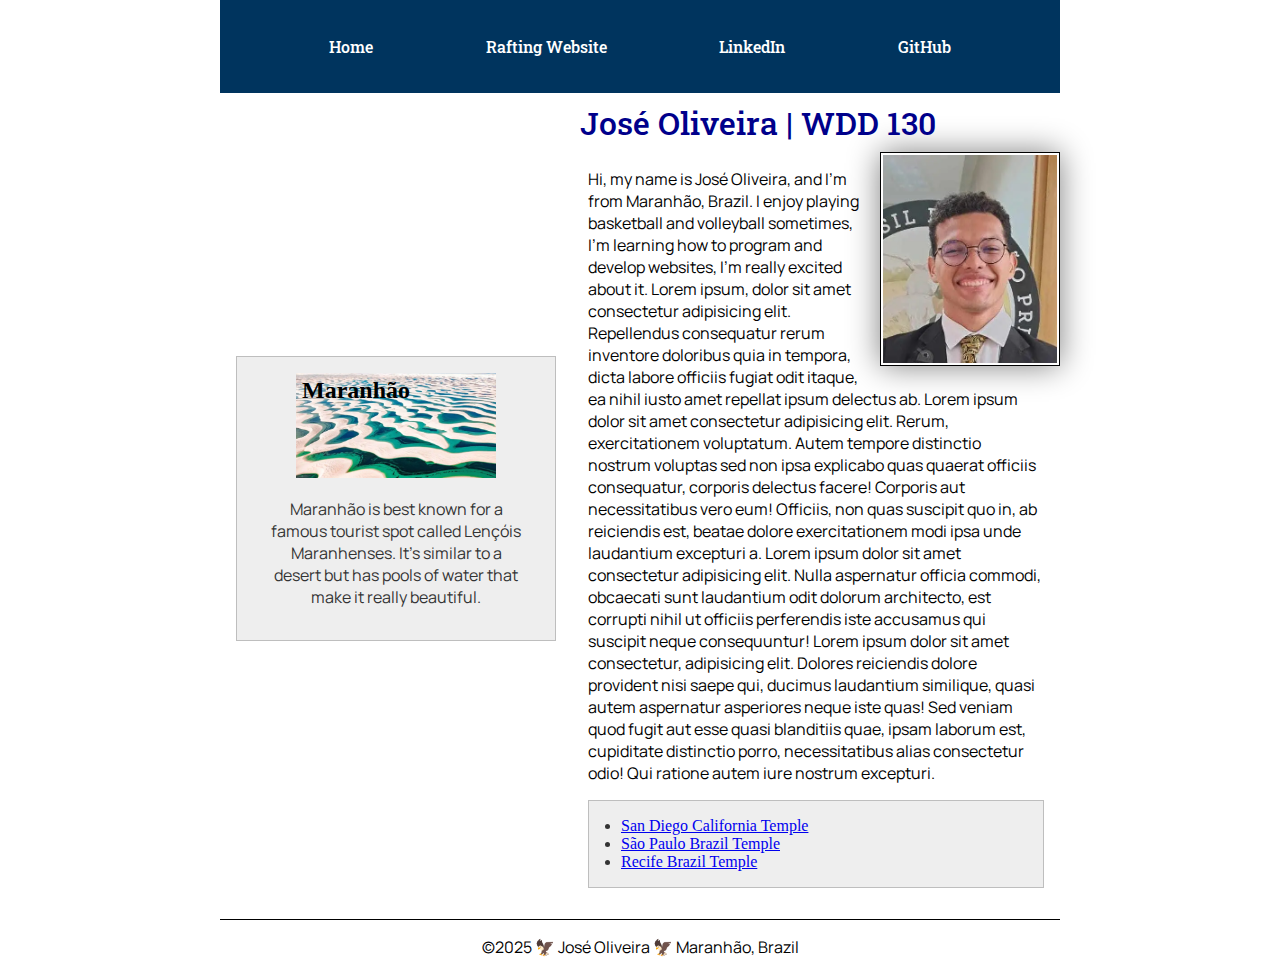
<file: index.html>
<!DOCTYPE html>
<html lang="en-us">
<head>
    <meta charset="UTF-8">
    <meta name="viewport" content="width=device-width, initial-scale=1.0">
    <title>José Oliveira | WDD 130</title>
    <meta name="description" content="José Oliveira's BYU-Idaho WDD 130 course home page">
    <meta name="author" content="José Oliveira">
    <link rel="stylesheet" href="styles/styles.css">

    <link rel="preconnect" href="https://fonts.googleapis.com">
    <link rel="preconnect" href="https://fonts.gstatic.com" crossorigin>
    <link href="https://fonts.googleapis.com/css2?family=Manrope&display=swap" rel="stylesheet">

    <link rel="preconnect" href="https://fonts.googleapis.com">
    <link rel="preconnect" href="https://fonts.gstatic.com" crossorigin>
    <link href="https://fonts.googleapis.com/css2?family=Roboto+Slab:wght@500&display=swap" rel="stylesheet">
</head>
<body>
    <header>
        <nav>
            <a href="#">Home</a>
            <a href="wwr/">Rafting Website</a>
            <a href="josé-oliveira-46092a339">LinkedIn</a>
            <a href="https://github.com/joser021">GitHub</a>
        </nav>
    </header>
    <div class="grid">
        <main>
            <h1>José Oliveira | WDD 130</h1>
            <img src="images/profile.webp" width="200" alt="That's me, José Oliveira">
            <p>
                Hi, my name is José Oliveira, and I'm from Maranhão, Brazil. I enjoy playing basketball and volleyball sometimes, I'm learning how to program and develop websites, I'm really excited about it.
                Lorem ipsum, dolor sit amet consectetur adipisicing elit. Repellendus consequatur rerum inventore doloribus quia in tempora, dicta labore officiis fugiat odit itaque, ea nihil iusto amet repellat ipsum delectus ab.
                Lorem ipsum dolor sit amet consectetur adipisicing elit. Rerum, exercitationem voluptatum. Autem tempore distinctio nostrum voluptas sed non ipsa explicabo quas quaerat officiis consequatur, corporis delectus facere! Corporis aut necessitatibus vero eum! Officiis, non quas suscipit quo in, ab reiciendis est, beatae dolore exercitationem modi ipsa unde laudantium excepturi a.
                Lorem ipsum dolor sit amet consectetur adipisicing elit. Nulla aspernatur officia commodi, obcaecati sunt laudantium odit dolorum architecto, est corrupti nihil ut officiis perferendis iste accusamus qui suscipit neque consequuntur! Lorem ipsum dolor sit amet consectetur, adipisicing elit. Dolores reiciendis dolore provident nisi saepe qui, ducimus laudantium similique, quasi autem aspernatur asperiores neque iste quas! Sed veniam quod fugit aut esse quasi blanditiis quae, ipsam laborum est, cupiditate distinctio porro, necessitatibus alias consectetur odio! Qui ratione autem iure nostrum excepturi.
            </p>
            <ul class="box indent">
                <li><a href="https://www.churchofjesuschrist.org/temples/details/san-diego-california-temple?lang=eng" target="_blank">San Diego California Temple</a></li>
                <li><a href="https://www.churchofjesuschrist.org/temples/details/sao-paulo-brazil-temple?lang=eng" target="_blank">São Paulo Brazil Temple</a></li>
                <li><a href="https://www.churchofjesuschrist.org/temples/details/recife-brazil-temple?lang=eng" target="_blank">Recife Brazil Temple</a></li>
            </ul>
        </main>
        <aside class="box">
            <h2>Maranhão</h2>
            <img src="images/lencois-maranhenses.webp" alt="tourist spot called Lençóis Maranhenses">
            <p>
                Maranhão is best known for a famous tourist spot called Lençóis Maranhenses. It's similar to a desert but has pools of water that make it really beautiful.
            </p>
        </aside>
    </div>
    <footer>
        <p>©2025 🦅 José Oliveira 🦅 Maranhão, Brazil</p>
    </footer>
</body><!-- 18 march 2025-->
</html>
</file>
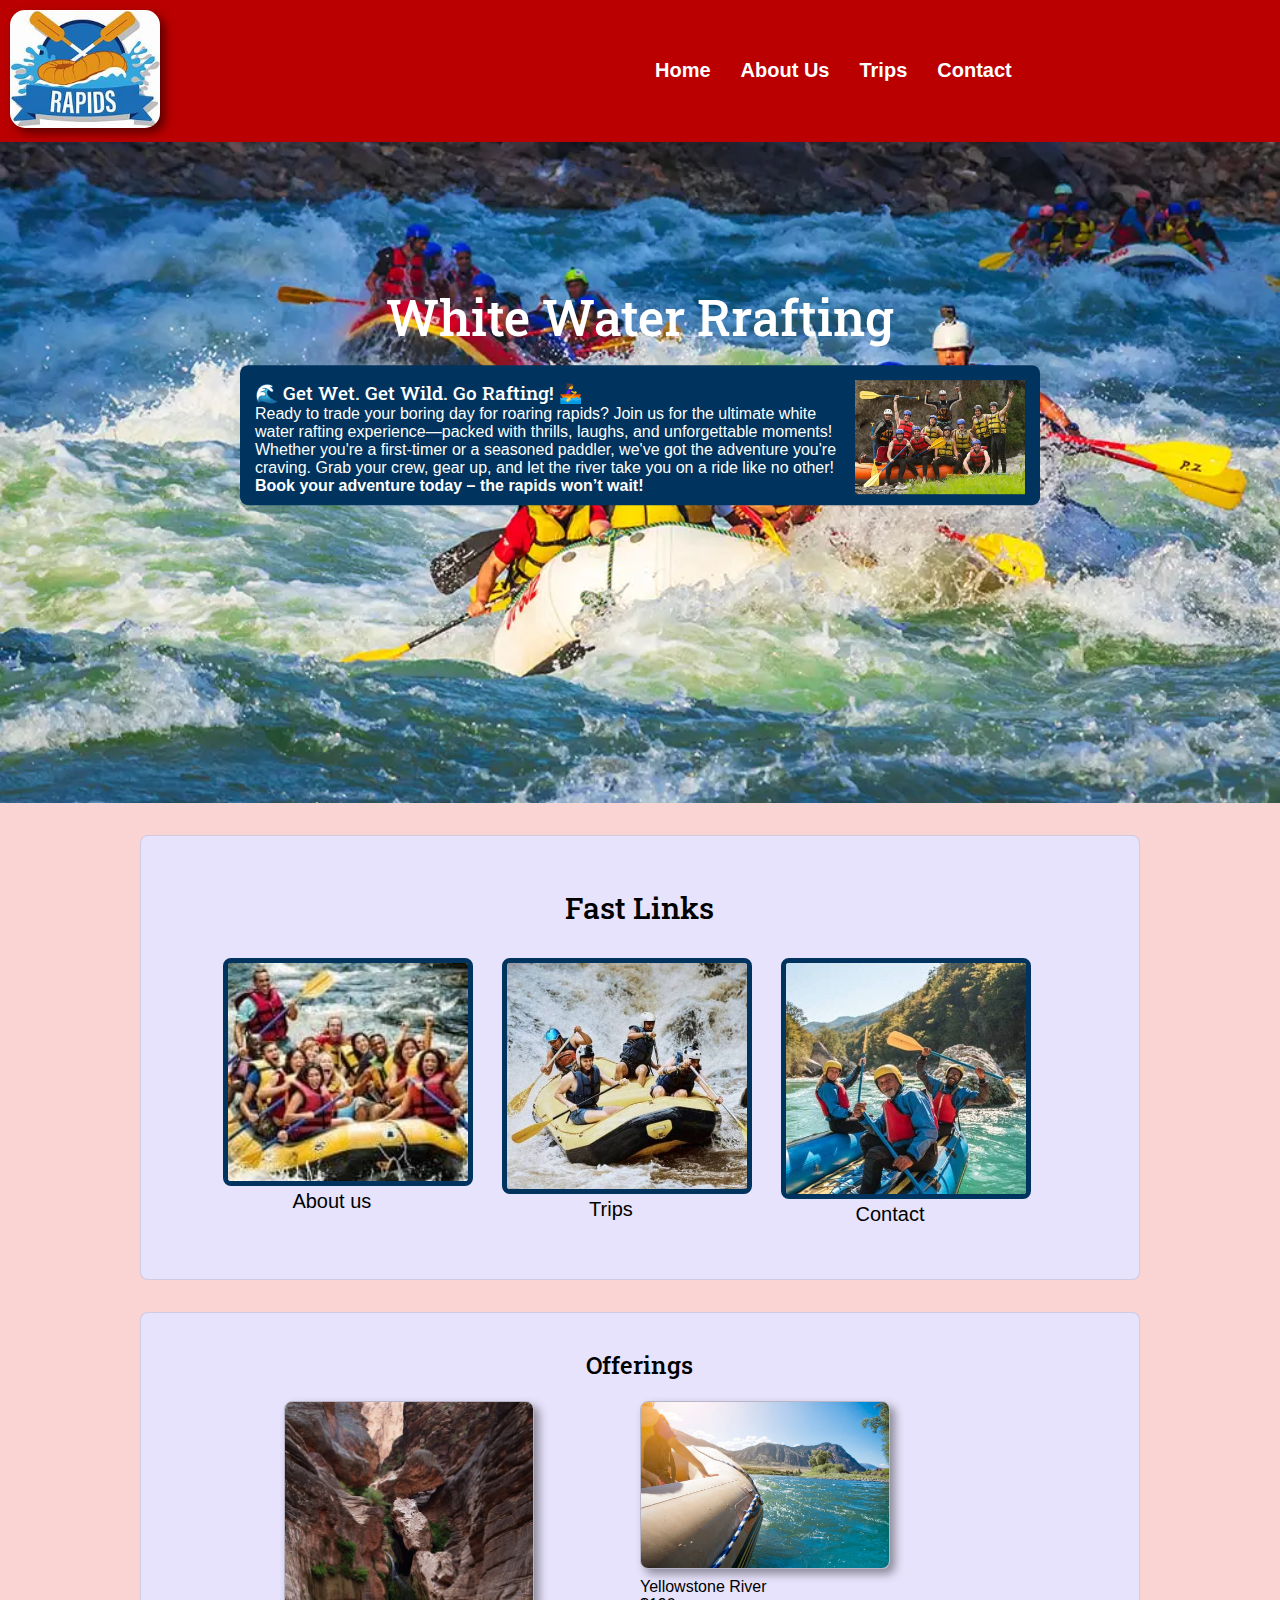
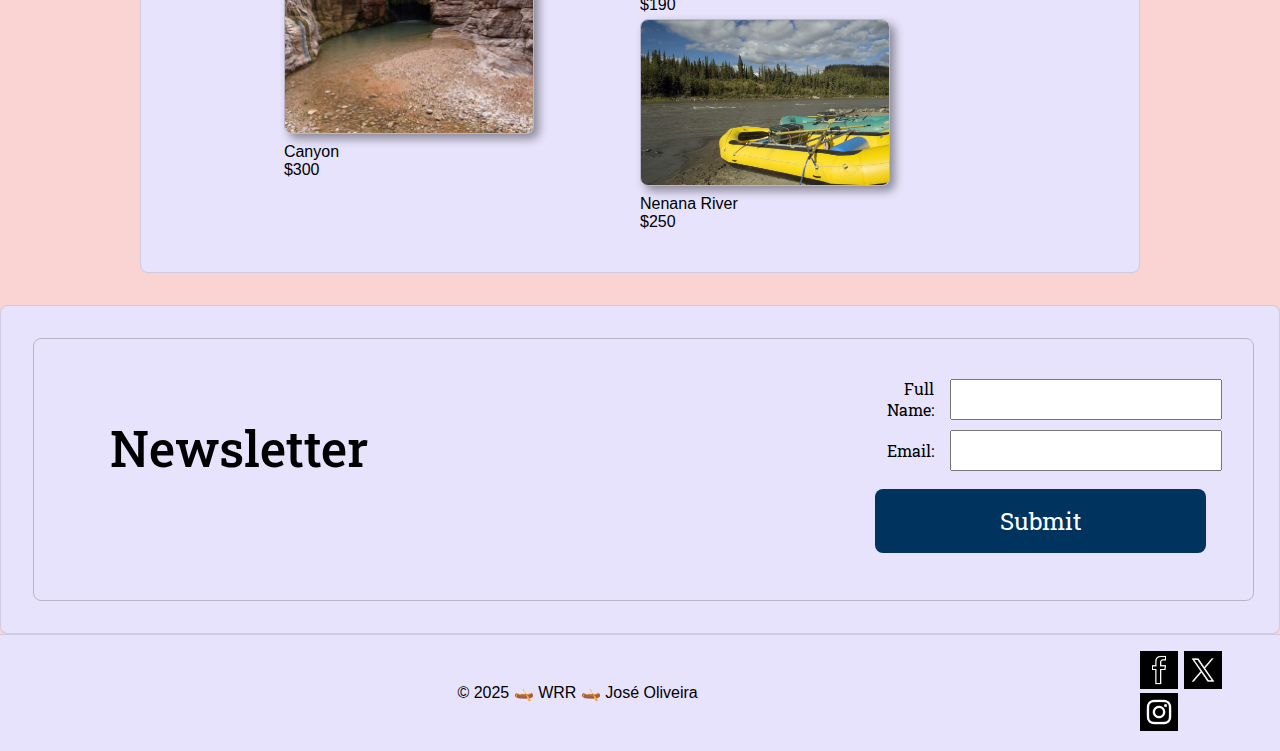
<file: wwr/index.html>
<!DOCTYPE html>
<html lang="en-us">
<head>
    <meta charset="UTF-8">
    <meta name="viewport" content="width=device-width, initial-scale=1.0">
    <title>WWR - Home</title>
    
    <link rel="preconnect" href="https://fonts.googleapis.com">
    <link rel="preconnect" href="https://fonts.gstatic.com" crossorigin>
    <link href="https://fonts.googleapis.com/css2?family=Roboto+Slab:wght@500&display=swap" rel="stylesheet">

    <meta name="description" content="home for the white water rafting">
    <meta name="author" content="José Oliveira">
    <link rel="stylesheet" href="styles/rafting.css">
</head>
<body>
<header>
    <a href="index.html"><img src="images/logo.jpeg" alt="logo"></a>
    <nav class="navbar">
        <a href="index.html">Home</a>
        <a href="about.html">About Us</a>
        <a href="trips.html">Trips</a>
        <a href="contact.html">Contact</a>
    </nav>
</header>
<main>
    <div class="hero">
        <img src="images/hero.webp" alt="hero image">
        <div class="hero-child">
            <h1>White Water Rrafting</h1>
            <article class="container">
                <img src="images/happy-employees.jpg" alt="happy employees">
                <h3>🌊 Get Wet. Get Wild. Go Rafting! 🚣‍♀️</h3>
                <p>
                    Ready to trade your boring day for roaring rapids? Join us for the ultimate white water rafting experience—packed with thrills, laughs, and unforgettable moments! Whether you're a first-timer or a seasoned paddler, we've got the adventure you're craving.
                    Grab your crew, gear up, and let the river take you on a ride like no other!<br>
                    <strong>Book your adventure today – the rapids won’t wait!</strong>
                </p>
            </article>
        </div>
    </div>
    <div class="links">
        <section class="fast-links">
            <h2>Fast Links</h2>
            <figure>
                <a href="about.html"><img src="images/about.jpeg" alt="a group of people on a boat"></a>
                <figcaption>About us</figcaption>
            </figure>
            <figure>
                <a href="trips.html"><img src="images/trip.jpeg" alt="4 people on a boat"></a>
                <figcaption>Trips</figcaption>
            </figure>
            <figure>
                <a href="contact.html"><img src="images/contact.jpeg" alt="three people on a boat"></a>
                <figcaption>Contact</figcaption>
            </figure>
        </section>
    </div>
    <div class="offerings">
        <section class="offerings-container">
            <h2>Offerings</h2>
            <figure class="canyon">
                <img src="images/canyon.jpg" alt="canyon">
                <figcaption>Canyon<br>$300</figcaption>
            </figure>
            <figure class="yellowstone">
                <img src="images/yellowstone-river.jpg" alt="Yellowstone River">
                <figcaption>Yellowstone River<br>$190</figcaption>
            </figure>
            <figure class="nenana">
                <img src="images/nenana-river.jpg" alt="Nenana River">
                <figcaption>Nenana River<br>$250</figcaption>
            </figure>
        </section>
    </div>
    <form class="newsletter">
        <fieldset class="newsletter-submit">
            <h3 class="newsletter-header">Newsletter</h3>
            <div class="name-email">
                <div class="form-item column1">
                    <label for="fullname">Full Name:</label>
                    <input type="text" id="fullname" name="fullname">
                </div>
                <div class="form-item column2">
                    <label for="useremail">Email:</label>
                    <input type="email" id="useremail" name="useremail">
                </div>
                    <button type="submit" id="newsletter-submit">Submit</button>
            </div>
        </fieldset>
    </form>
</main>
<footer class="navfooter">
    <p>© 2025 🛶 WRR 🛶 José Oliveira</p>
    <nav class="socialmidias">
        <a href="https://facebook.com"><img src="images/facebook-logo.jpg" alt="facebook logo"></a>
        <a href="https://x.com"><img src="images/x-logo.jpg" alt="x logo"></a>
        <a href="https://instagram.com"><img src="images/instagram-logo.jpg" alt="instagram logo"></a>
    </nav>
</footer>
</body>
</html>
</file>
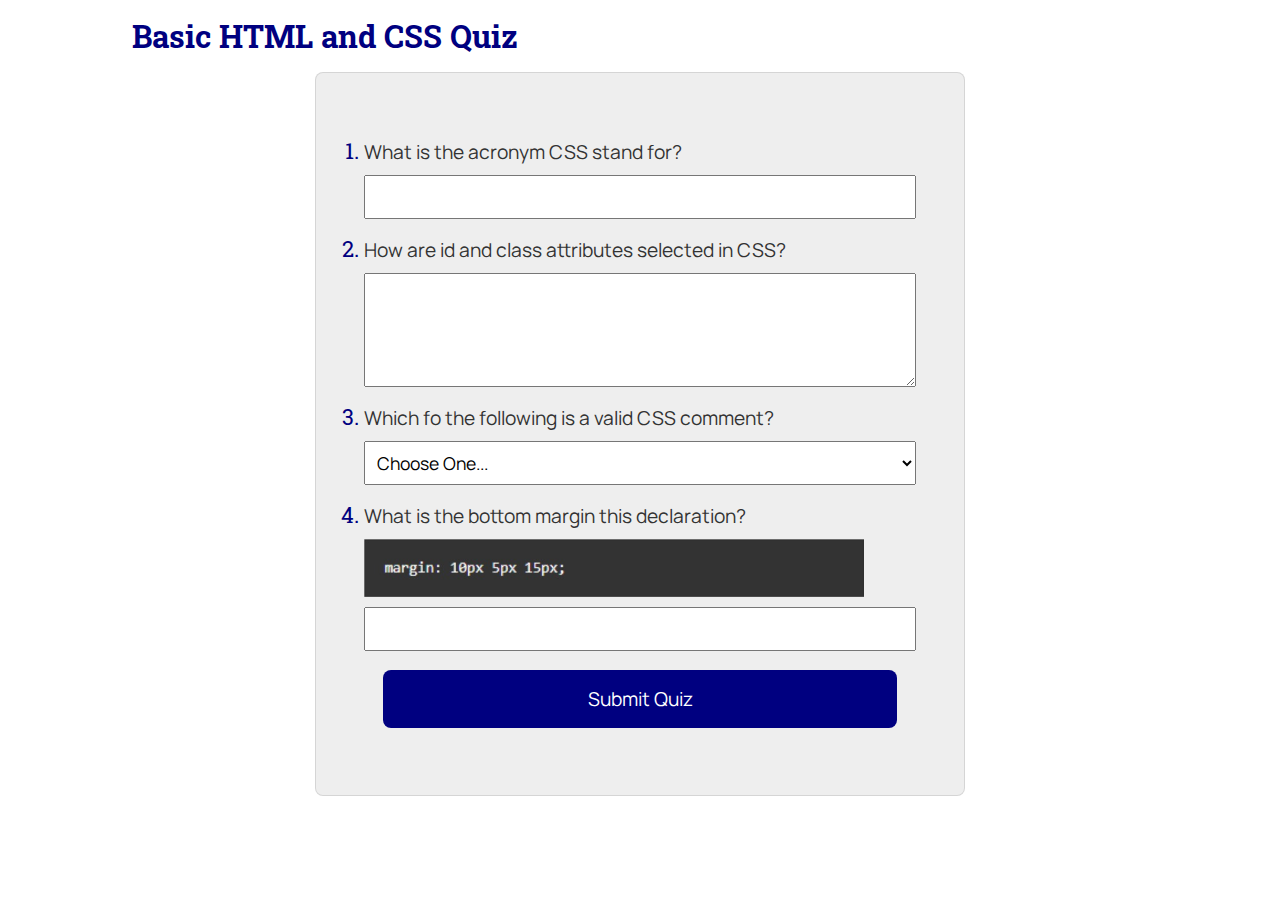
<file: quiz.html>
<!DOCTYPE html>
<html lang="en-us">
<head>
    <meta charset="UTF-8">
    <meta name="viewport" content="width=device-width, initial-scale=1.0">
    <title>HTML and CSS Quiz</title>
    <meta name="description" content="html and css quiz">
    <meta name="author" content="José Oliveira">

    <link rel="preconnect" href="https://fonts.googleapis.com">
    <link rel="preconnect" href="https://fonts.gstatic.com" crossorigin>
    <link href="https://fonts.googleapis.com/css2?family=Manrope:wght@400;700&family=Roboto+Slab:wght@400;700&display=swap" rel="stylesheet">

    <link rel="stylesheet" href="styles/quiz.css">
</head>
<body>
    <header>
        <h1>Basic HTML and CSS Quiz</h1>
    </header>
    <main>
        <form>
            <ol>
                <div class="question-item">
                    <li><label for="q1">What is the acronym CSS stand for?</label></li>
                    <input type="text" id="q1" name="q1">
                </div>
                <div class="question-item">
                    <li><label for="q2">How are id and class attributes selected in CSS?</label></li>
                    <textarea name="q2" id="q2" rows="4"></textarea>
                </div>
                <div class="question-item">
                    <li><label for="q3">Which fo the following is a valid CSS comment?</label></li>
                    <select name="q3" id="q3">
                        <option value="" selected disabled>Choose One...</option>
                        <option value="html-comments">&lt;!--  --&gt;</option>
                        <option value="css-comments">/*  */</option>
                        <option value="hash">#</option>
                    </select>
                </div>
                <div class="question-item">
                    <li><label for="q4">What is the bottom margin this declaration?</label></li>
                    <img src="images/example.jpeg" alt="margin: 10px 5px 15px">
                    <input type="number" id="q4" name="q4">
                </div>
            </ol>
            <button type="submit">Submit Quiz</button>
        </form>
    </main>
</body>
</html>
</file>
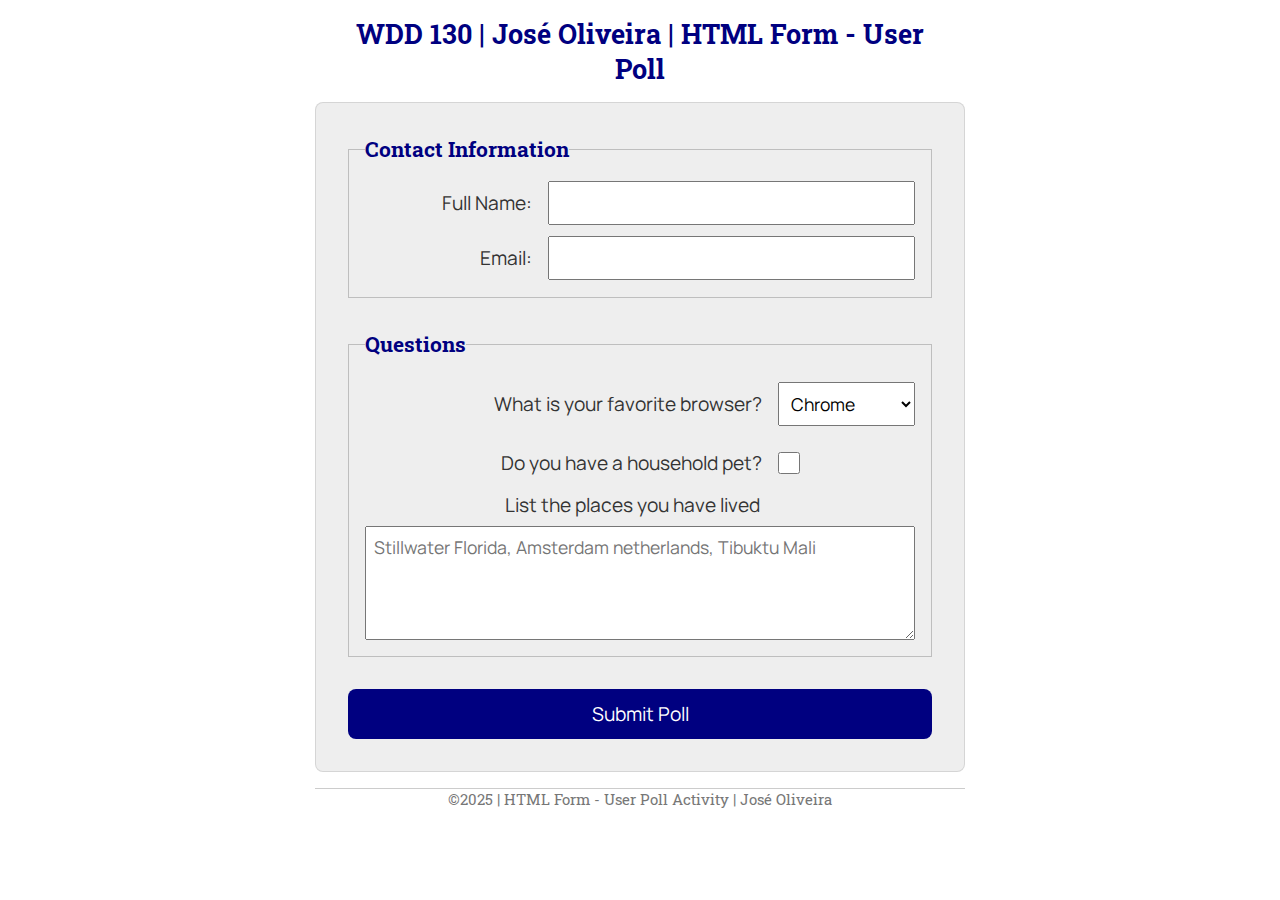
<file: week05/poll-form.html>
<!DOCTYPE html>
<html lang="en">
<head>
    <meta charset="UTF-8">
    <meta name="viewport" content="width=device-width, initial-scale=1.0">
    <title>WDD 130 | HTML Form - User Poll</title>
    <meta name="description" content="Poll Form">
    <meta name="author" content="José Oliveira">

    <link rel="preconnect" href="https://fonts.googleapis.com">
    <link rel="preconnect" href="https://fonts.gstatic.com" crossorigin>
    <link href="https://fonts.googleapis.com/css2?family=Manrope:wght@400;700&family=Roboto+Slab:wght@400;700&display=swap" rel="stylesheet">

    <link rel="stylesheet" href="styles/poll-form.css">
</head>
<body>
    <header>
        <h1>WDD 130 | José Oliveira | HTML Form - User Poll</h1>
    </header>
    <main>
        <form>
            <fieldset>
                <legend>Contact Information</legend>
                <div class="form-item column2">
                    <label for="fullname">Full Name:</label>
                    <input type="text" id="fullname" name="fullname">
                </div>
                <div class="form-item column2">
                <label for="useremail">Email:</label>
                <input type="email" id="useremail" name="useremail">
                </div>
            </fieldset>
            <fieldset>
                <legend>Questions</legend>
                <div class="form-item column1">
                    <label for="browser">What is your favorite browser?</label>
                    <select name="browser" id="browser">
                        <option value="chrome">Chrome</option>
                        <option value="firefox">Firefox</option>
                        <option value="safari">Safari</option>
                        <option value="operagx">OperaGX</option>
                        <option value="other">Other</option>
                    </select>
                </div>
                <div class="form-item column1">
                  <label for="pet">Do you have a household pet?</label>
                   <input type="checkbox" id="pet" name="pet">
                </div>
                <label class="feedback" for="feedback">List the places you have lived</label>
                <textarea name="feedback" id="feedback" rows="4" placeholder="Stillwater Florida, Amsterdam netherlands, Tibuktu Mali"></textarea>
            </fieldset>
            <button type="submit">Submit Poll</button>
        </form>
    </main>
    <footer>
        <p>©2025 | HTML Form - User Poll Activity | José Oliveira</p>
    </footer>
</body>
</html>
</file>
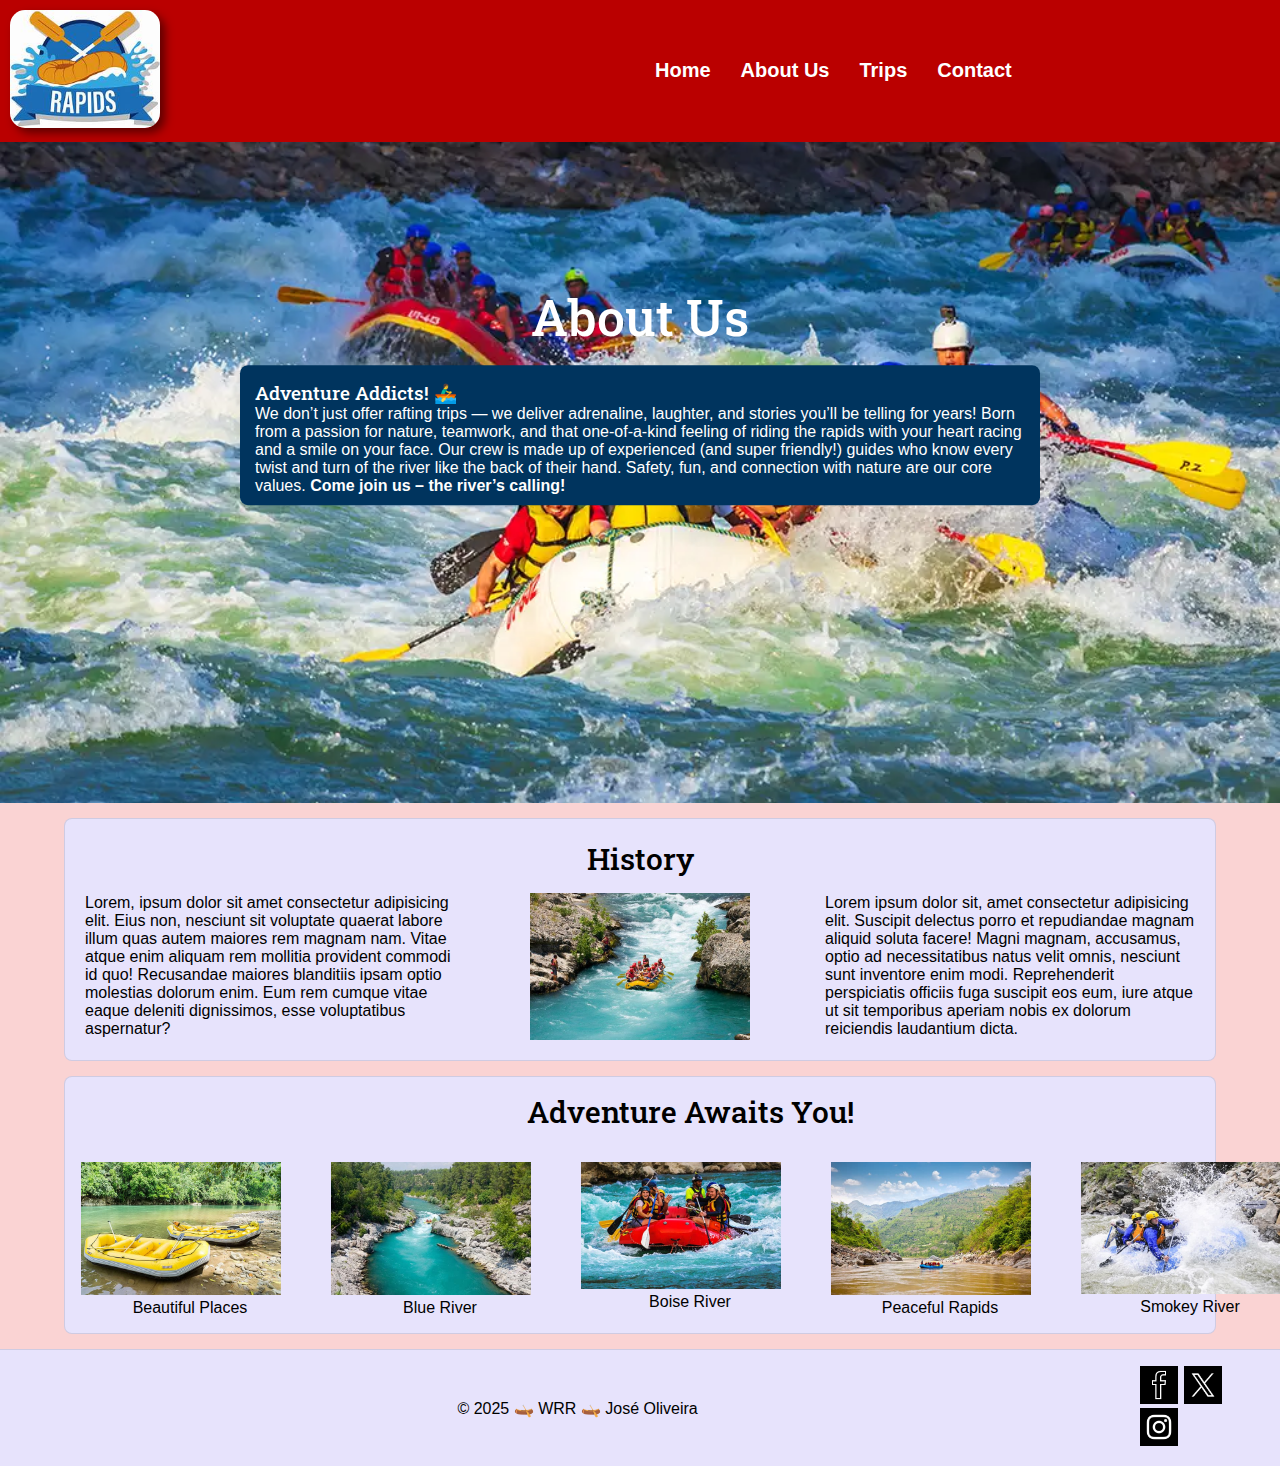
<file: wwr/about.html>
<!DOCTYPE html>
<html lang="en-us">
<head>
    <meta charset="UTF-8">
    <meta name="viewport" content="width=device-width, initial-scale=1.0">
    <title>WWR - About Us</title>
    
    <link rel="preconnect" href="https://fonts.googleapis.com">
    <link rel="preconnect" href="https://fonts.gstatic.com" crossorigin>
    <link href="https://fonts.googleapis.com/css2?family=Roboto+Slab:wght@500&display=swap" rel="stylesheet">

    <meta name="description" content="about us page for the white water rafting">
    <meta name="author" content="José Oliveira">
    <link rel="stylesheet" href="styles/rafting.css">
</head>
<body>
<header>
    <a href="index.html"><img src="images/logo.jpeg" alt="logo"></a>
    <nav class="navbar">
        <a href="index.html">Home</a>
        <a href="about.html">About Us</a>
        <a href="trips.html">Trips</a>
        <a href="contact.html">Contact</a>
    </nav>
</header>
<main>
    <div class="hero">
        <img src="images/hero.webp" alt="hero image">
        <div class="hero-child">
            <h1>About Us</h1>
            <article class="container">
                <h3>Adventure Addicts! 🚣‍♂️</h3>
                <p>We don’t just offer rafting trips — we deliver adrenaline, laughter, and stories you’ll be telling for years!
                    Born from a passion for nature, teamwork, and that one-of-a-kind feeling of riding the rapids with your heart racing and a smile on your face.
                    Our crew is made up of experienced (and super friendly!) guides who know every twist and turn of the river like the back of their hand. Safety, fun, and connection with nature are our core values.
                    <strong>Come join us – the river’s calling!</strong></p>
            </article>
        </div>
    </div>
    <section class="history">
        <h2>History</h2>
        <p>Lorem, ipsum dolor sit amet consectetur adipisicing elit. Eius non, nesciunt sit voluptate quaerat labore illum quas autem maiores rem magnam nam. Vitae atque enim aliquam rem mollitia provident commodi id quo! Recusandae maiores blanditiis ipsam optio molestias dolorum enim. Eum rem cumque vitae eaque deleniti dignissimos, esse voluptatibus aspernatur?</p>
        <img src="images/history.jpg" alt="people in a boat going down a river">
        <p>Lorem ipsum dolor sit, amet consectetur adipisicing elit. Suscipit delectus porro et repudiandae magnam aliquid soluta facere! Magni magnam, accusamus, optio ad necessitatibus natus velit omnis, nesciunt sunt inventore enim modi. Reprehenderit perspiciatis officiis fuga suscipit eos eum, iure atque ut sit temporibus aperiam nobis ex dolorum reiciendis laudantium dicta.</p>
    </section>
    <section class="adventure">
        <h2>Adventure Awaits You!</h2>
        <figure>
            <img src="images/beautiful-places.jpg" alt="boats by the river">
            <figcaption>Beautiful Places</figcaption>
        </figure>
        <figure>
            <img src="images/blue-river.jpg" alt="a blue river">
            <figcaption>Blue River</figcaption>
        </figure>
        <figure>
            <img src="images/boise-river.jpg" alt="boise river">        
            <figcaption>Boise River</figcaption>
        </figure>
        <figure>
            <img src="images/peaceful-rapids.jpg" alt="a peaceful river">
            <figcaption>Peaceful Rapids</figcaption>
        </figure>
        <figure>
            <img src="images/smokey-river.jpg" alt="smokey river">
            <figcaption>Smokey River</figcaption>
        </figure>
    </section>
</main>
<footer class="navfooter">
    <p>© 2025 🛶 WRR 🛶 José Oliveira</p>
    <nav class="socialmidias">
        <a href="https://facebook.com"><img src="images/facebook-logo.jpg" alt="facebook logo"></a>
        <a href="https://x.com"><img src="images/x-logo.jpg" alt="x logo"></a>
        <a href="https://instagram.com"><img src="images/instagram-logo.jpg" alt="instagram logo"></a>
    </nav>
</footer>
</body>
</html>
</file>
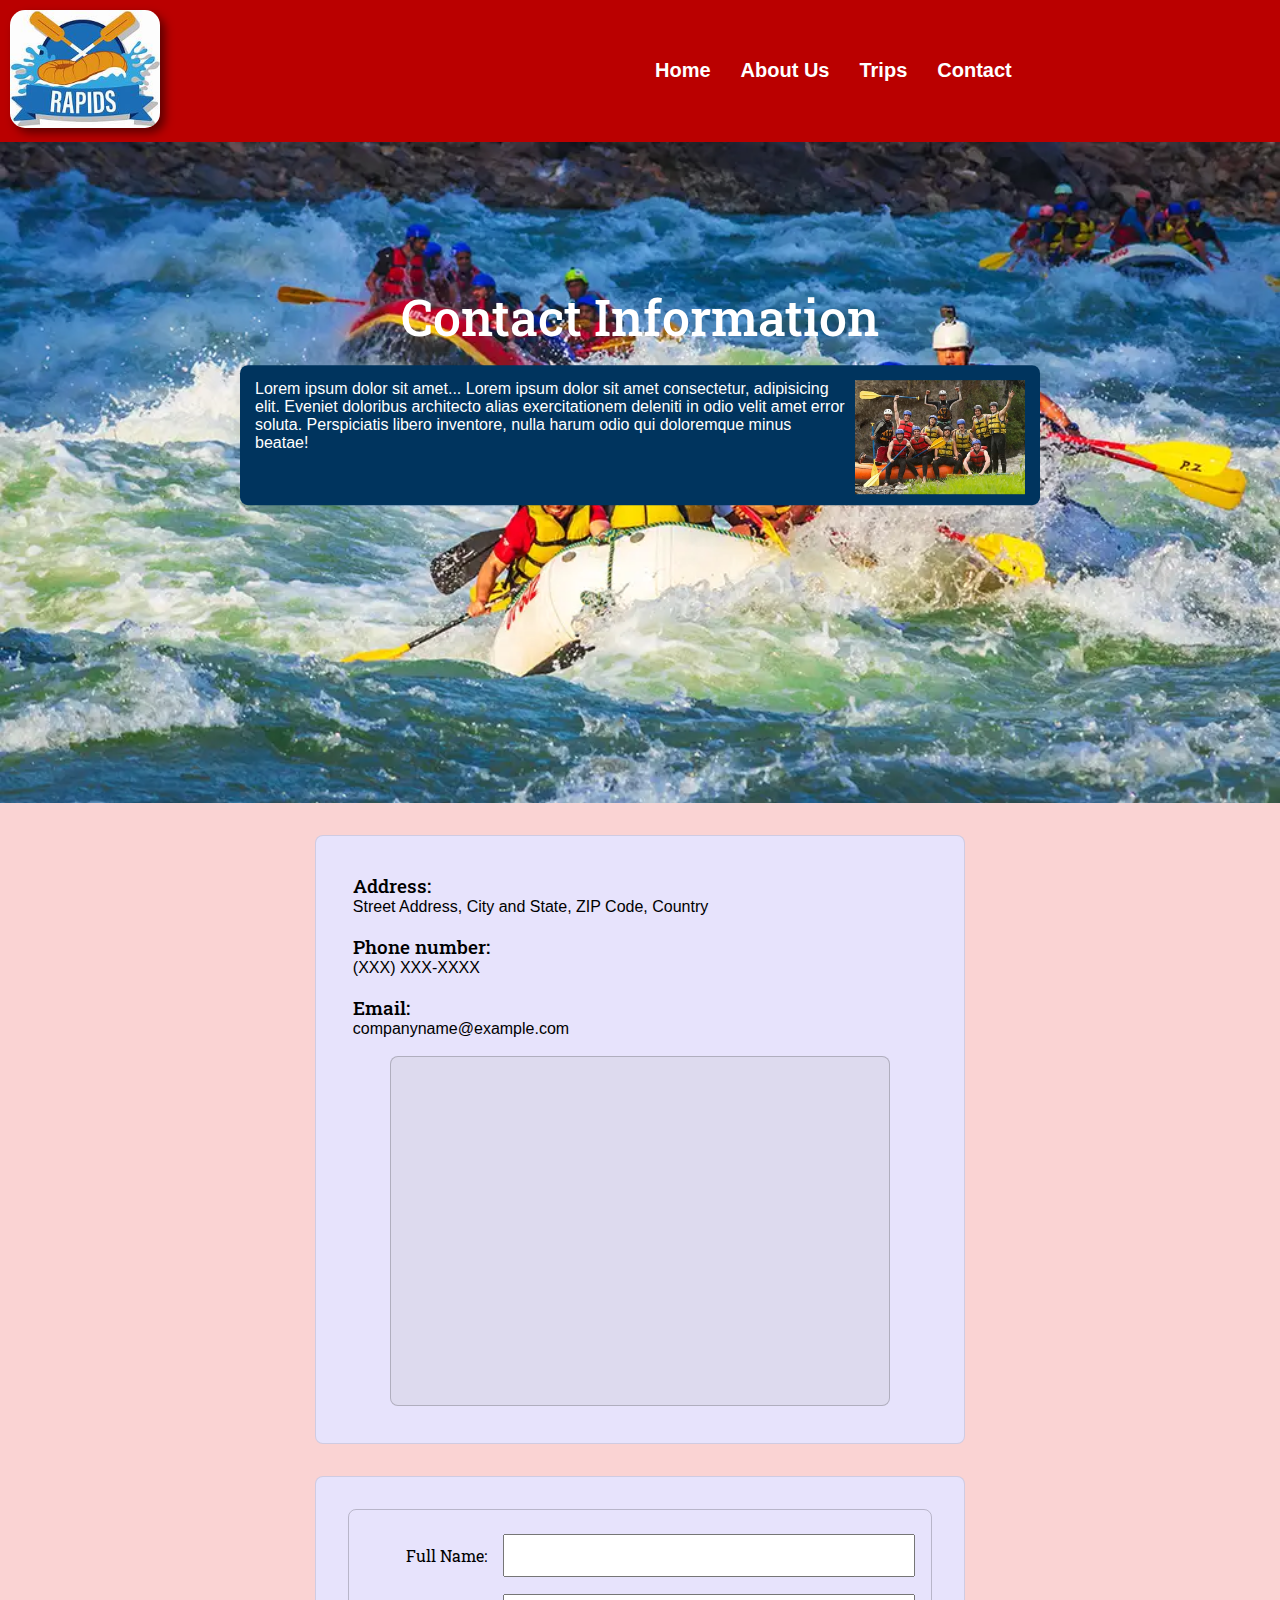
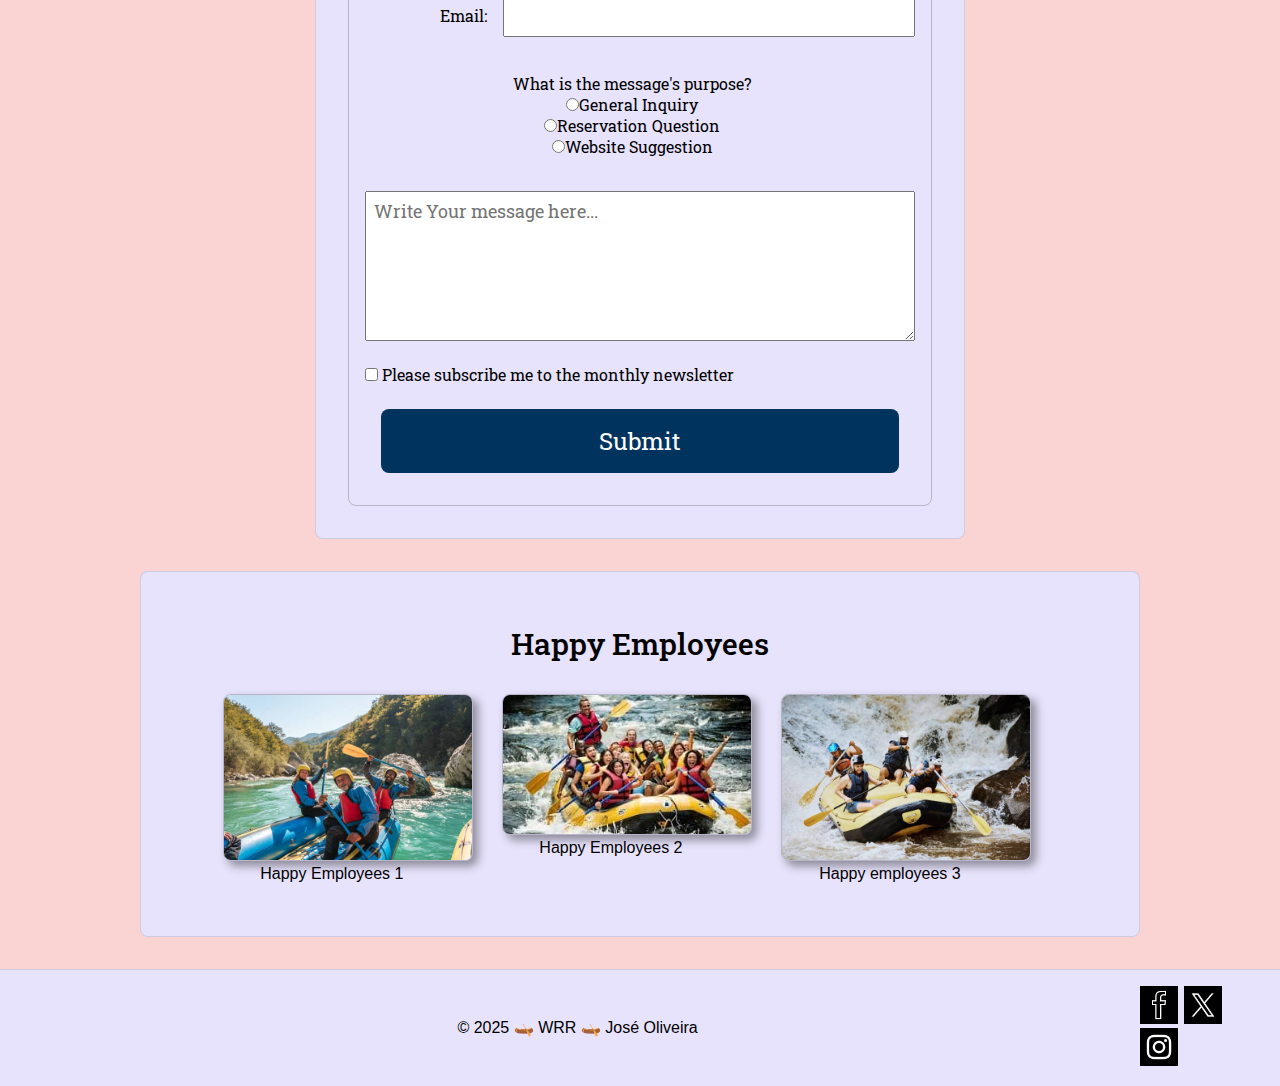
<file: wwr/contact.html>
<!DOCTYPE html>
<html lang="en-us">
<head>
    <meta charset="UTF-8">
    <meta name="viewport" content="width=device-width, initial-scale=1.0">
    <title>WWR - About Us</title>
    
    <link rel="preconnect" href="https://fonts.googleapis.com">
    <link rel="preconnect" href="https://fonts.gstatic.com" crossorigin>
    <link href="https://fonts.googleapis.com/css2?family=Roboto+Slab:wght@500&display=swap" rel="stylesheet">

    <meta name="description" content="contact page for the white water rafting">
    <meta name="author" content="José Oliveira">
    <link rel="stylesheet" href="styles/rafting.css">
</head>
<body>
<header>
    <a href="index.html"><img src="images/logo.jpeg" alt="logo"></a>
    <nav class="navbar">
        <a href="index.html">Home</a>
        <a href="about.html">About Us</a>
        <a href="trips.html">Trips</a>
        <a href="contact.html">Contact</a>
    </nav>
</header>
<main>
    <div class="hero">
        <img src="images/hero.webp" alt="hero image">
        <div class="hero-child">
            <h1>Contact Information</h1>
            <article class="container">
                <img src="images/happy-employees.jpg" alt="happy employees">
                <p>Lorem ipsum dolor sit amet... Lorem ipsum dolor sit amet consectetur, adipisicing elit. Eveniet doloribus architecto alias exercitationem deleniti in odio velit amet error soluta. Perspiciatis libero inventore, nulla harum odio qui doloremque minus beatae!</p>
            </article>
        </div>
    </div>
<div class="main-container">
        <div class="contact-information">
            <h3>Address: </h3>
            <p>Street Address, City and State, ZIP Code, Country</p><br>
            <h3>Phone number:</h3>
            <p>(XXX) XXX-XXXX</p><br>
            <h3>Email:</h3>
            <p>companyname@example.com</p><br>
            <div class="map">
                <iframe src="https://www.google.com/maps/embed?pb=!1m14!1m12!1m3!1d244.69975601479373!2d-45.89567993839838!3d-11.09875814571632!2m3!1f0!2f0!3f0!3m2!1i1024!2i768!4f13.1!5e0!3m2!1spt-BR!2sbr!4v1743855868154!5m2!1spt-BR!2sbr" allowfullscreen="" loading="lazy" referrerpolicy="no-referrer-when-downgrade"></iframe>
            </div>
        </div>
    </div>
    <form>
        <fieldset>
            <div class="form-item column1">
                <label for="fullname">Full Name:</label>
                <input type="text" id="fullname" name="fullname">
            </div>
            <div class="form-item column2">
                <label for="useremail">Email:</label>
                <input type="email" id="useremail" name="useremail">
            </div>
            <br>
            <div class="form-item column3">
                <label>What is the message's purpose?</label>
                <label for="general-inquiry">
                    <input type="radio" name="message-purpose" id="general-inquiry">
                    General Inquiry
                </label>
                <label for="reservation-question">
                    <input type="radio" name="message-purpose" id="reservation-question">
                    Reservation Question
                </label>
                <label for="website-suggestion">
                    <input type="radio" name="message-purpose" id="website-suggestion">
                    Website Suggestion
                </label>
            </div>
            <br>
            <textarea name="message" id="message" placeholder="Write Your message here..."></textarea>
            <div class="checkbox">
                <input type="checkbox" id="subscribe" name="subscribe">
                <label for="subscribe">Please subscribe me to the monthly newsletter</label>
            </div>
            <button type="submit">Submit</button>
        </fieldset>
    </form>
    <div class="employees">
        <section class="happy-employees">
            <h2>Happy Employees</h2>
            <figure>
                <img src="images/happy-employees1.jpg" alt="happy-employees1">
                <figcaption>Happy Employees 1</figcaption>
            </figure>
            <figure>
                <img src="images/happy-employees2.jpg" alt="happy-employees2">
                <figcaption>Happy Employees 2</figcaption>
            </figure>
            <figure>
                <img src="images/happy-employees3.jpg" alt="happy-employees3">
                <figcaption>Happy employees 3</figcaption>
            </figure>
        </section>
    </div>
</main>
<footer class="navfooter">
    <p>© 2025 🛶 WRR 🛶 José Oliveira</p>
    <nav class="socialmidias">
        <a href="https://facebook.com"><img src="images/facebook-logo.jpg" alt="facebook logo"></a>
        <a href="https://x.com"><img src="images/x-logo.jpg" alt="x logo"></a>
        <a href="https://instagram.com"><img src="images/instagram-logo.jpg" alt="instagram logo"></a>
    </nav>
</footer>
</body>
</html>
</file>
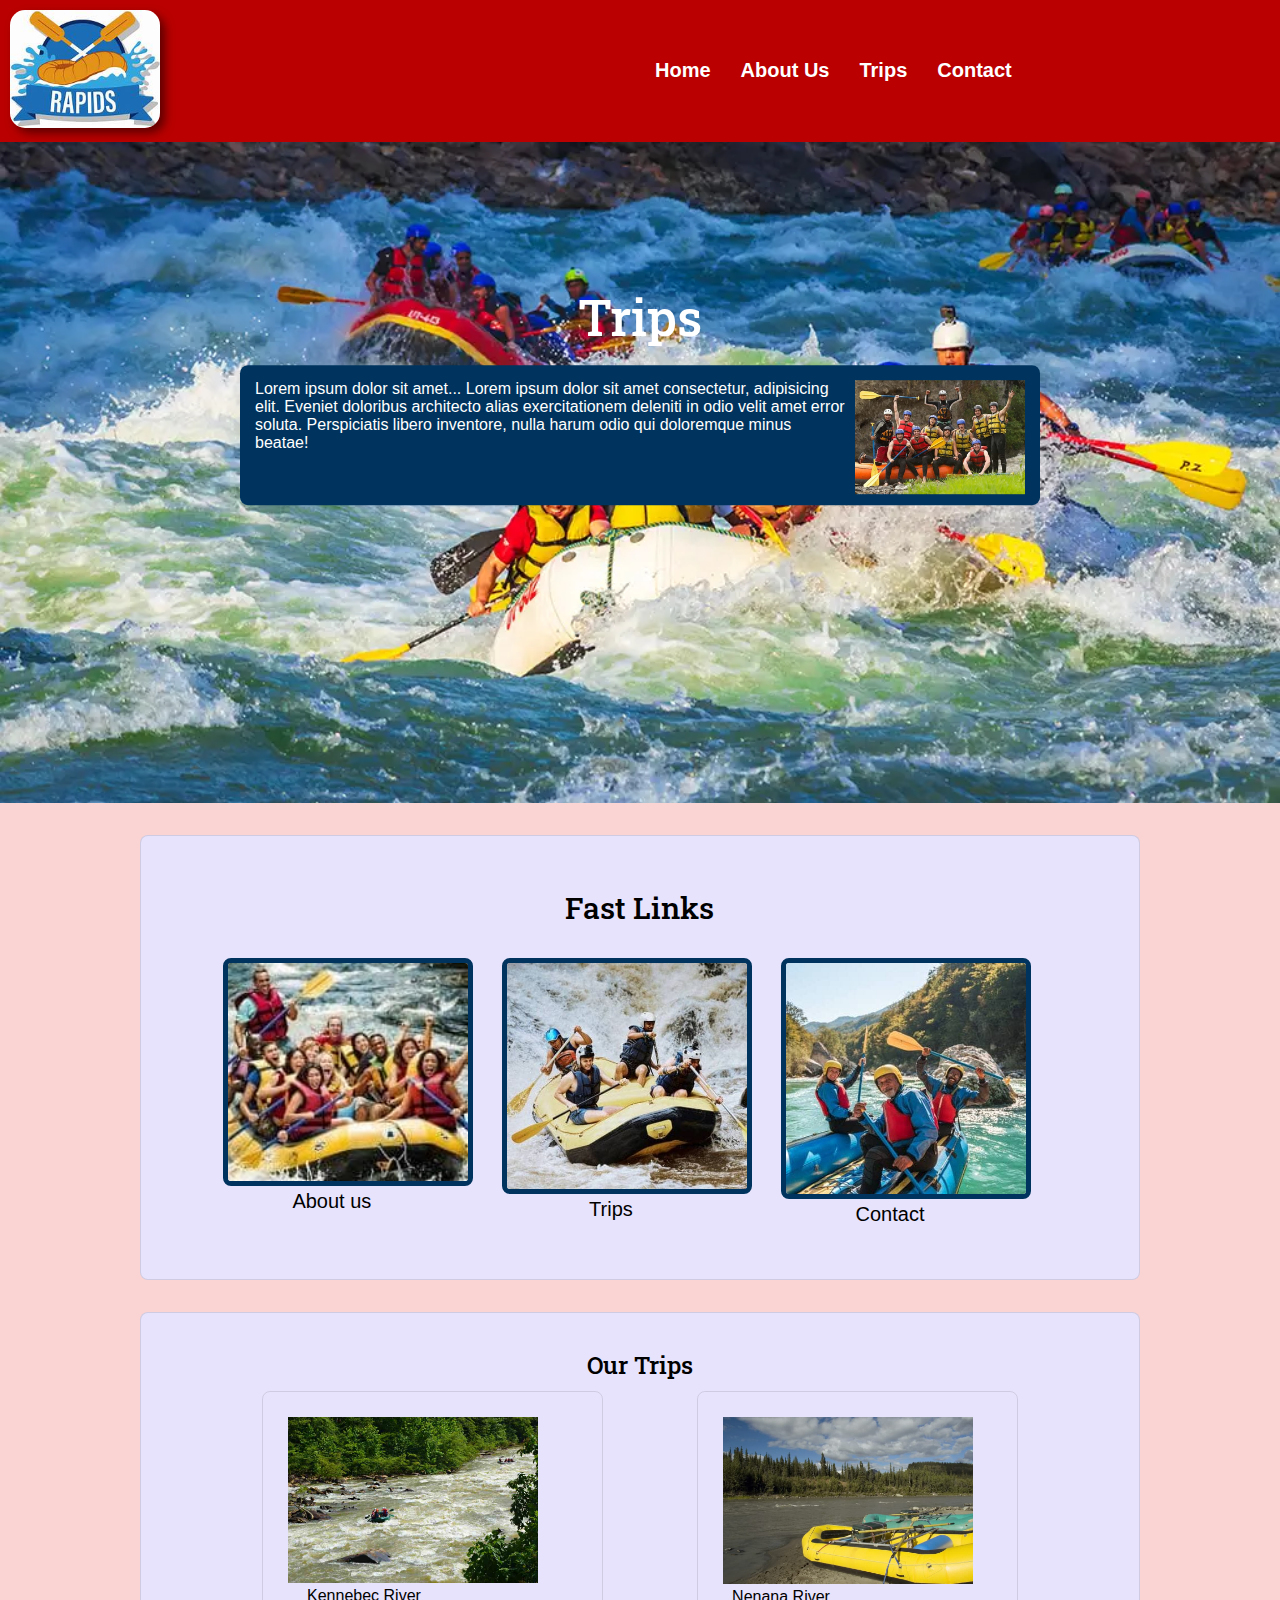
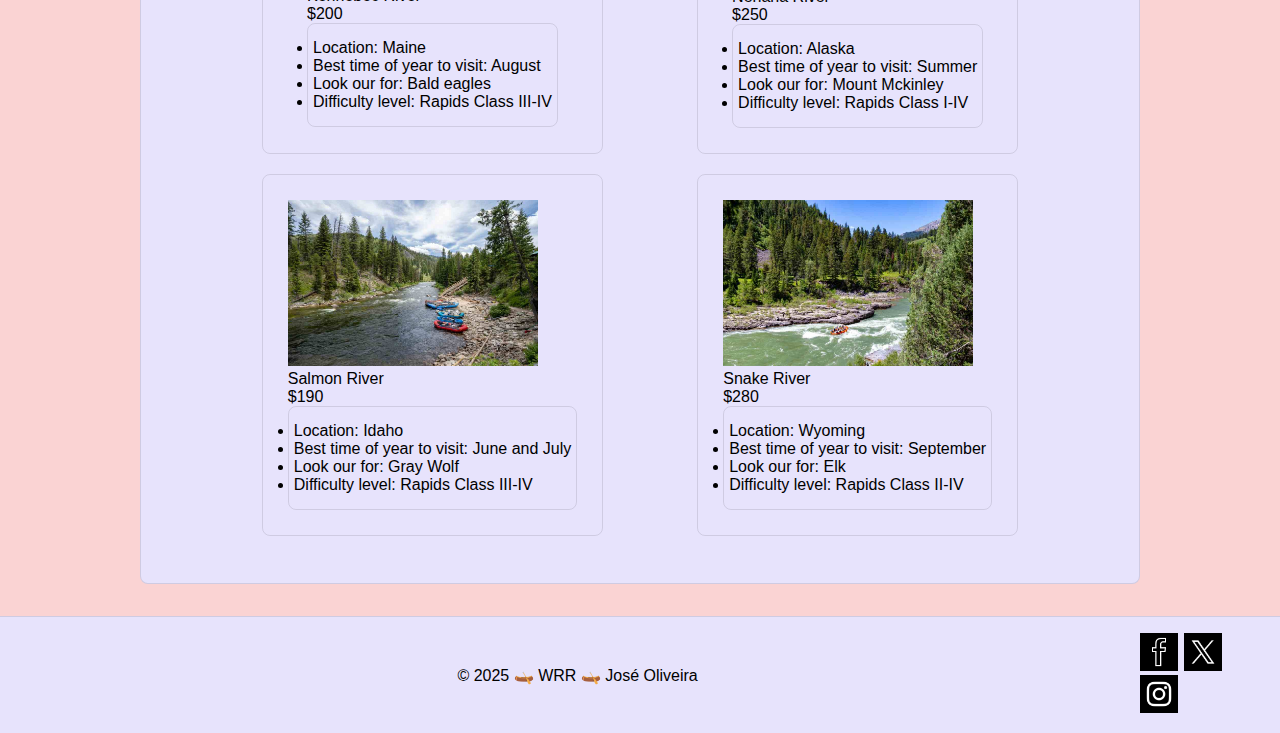
<file: wwr/trips.html>
<!DOCTYPE html>
<html lang="en-us">
<head>
    <meta charset="UTF-8">
    <meta name="viewport" content="width=device-width, initial-scale=1.0">
    <title>WWR - Trips</title>
    
    <link rel="preconnect" href="https://fonts.googleapis.com">
    <link rel="preconnect" href="https://fonts.gstatic.com" crossorigin>
    <link href="https://fonts.googleapis.com/css2?family=Roboto+Slab:wght@500&display=swap" rel="stylesheet">

    <meta name="description" content="trips page for the white water rafting">
    <meta name="author" content="José Oliveira">
    <link rel="stylesheet" href="styles/rafting.css">
</head>
<body>
<header>
    <a href="index.html"><img src="images/logo.jpeg" alt="logo"></a>
    <nav class="navbar">
        <a href="index.html">Home</a>
        <a href="about.html">About Us</a>
        <a href="trips.html">Trips</a>
        <a href="contact.html">Contact</a>
    </nav>
</header>
<main>
    <div class="hero">
        <img src="images/hero.webp" alt="hero image">
        <div class="hero-child">
            <h1>Trips</h1>
            <article class="container">
                <img src="images/happy-employees.jpg" alt="happy employees">
                <p>Lorem ipsum dolor sit amet... Lorem ipsum dolor sit amet consectetur, adipisicing elit. Eveniet doloribus architecto alias exercitationem deleniti in odio velit amet error soluta. Perspiciatis libero inventore, nulla harum odio qui doloremque minus beatae!</p>
            </article>
        </div>
    </div>
    <div class="links">
        <section class="fast-links">
            <h2>Fast Links</h2>
            <figure>
                <a href="about.html"><img src="images/about.jpeg" alt="a group of people on a boat"></a>
                <figcaption>About us</figcaption>
            </figure>
            <figure>
                <a href="trips.html"><img src="images/trip.jpeg" alt="4 people on a boat"></a>
                <figcaption>Trips</figcaption>
            </figure>
            <figure>
                <a href="contact.html"><img src="images/contact.jpeg" alt="three people on a boat"></a>
                <figcaption>Contact</figcaption>
            </figure>
        </section>
    </div>
    <div class="offerings-trip">
        <section class="trip-container">
            <h2>Our Trips</h2>
            <div class="offer-trip-container" id="item1">
                <figure>
                    <img src="images/kennebec-river.jpg" alt="kennebec river landscape">
                    <figcaption>Kennebec River
                        <p>$200</p>
                        <ul>
                            <li>Location: Maine</li>
                            <li>Best time of year to visit: August</li>
                            <li>Look our for: Bald eagles</li>
                            <li>Difficulty level: Rapids Class III-IV</li>
                        </ul>
                    </figcaption>
                </figure>
            </div>
            <div class="offer-trip-container" id="item2">
                <figure>
                    <img src="images/nenana-river.jpg" alt="nenana river landscape">
                    <figcaption>Nenana River
                        <p>$250</p>
                        <ul>
                            <li>Location: Alaska</li>
                            <li>Best time of year to visit: Summer</li>
                            <li>Look our for: Mount Mckinley</li>
                            <li>Difficulty level: Rapids Class I-IV</li>
                        </ul>
                    </figcaption>
                </figure>
            </div>
            <div class="offer-trip-container" id="item3">
                <figure>
                    <img src="images/salmon-river.jpg" alt="salmon river landscape">
                    <figcaption>Salmon River
                        <p>$190</p>
                        <ul>
                            <li>Location: Idaho</li>
                            <li>Best time of year to visit: June and July</li>
                            <li>Look our for: Gray Wolf</li>
                            <li>Difficulty level: Rapids Class III-IV</li>
                        </ul>
                    </figcaption>
                </figure>
            </div>
            <div class="offer-trip-container" id="item4">
                <figure>
                    <img src="images/snake-river.jpg" alt="snake river landscape">
                    <figcaption>Snake River
                        <p>$280</p>
                        <ul>
                            <li>Location: Wyoming</li>
                            <li>Best time of year to visit: September</li>
                            <li>Look our for: Elk</li>
                            <li>Difficulty level: Rapids Class II-IV</li>
                        </ul>
                    </figcaption>
                </figure>
            </div>
        </section>
    </div>
</main>
<footer class="navfooter">
    <p>© 2025 🛶 WRR 🛶 José Oliveira</p>
    <nav class="socialmidias">
        <a href="https://facebook.com"><img src="images/facebook-logo.jpg" alt="facebook logo"></a>
        <a href="https://x.com"><img src="images/x-logo.jpg" alt="x logo"></a>
        <a href="https://instagram.com"><img src="images/instagram-logo.jpg" alt="instagram logo"></a>
    </nav>
</footer>
</body>
</html>
</file>
<file: styles/styles.css>
* {
    margin: 0;
    padding: 0;
    box-sizing: border-box;
}

header, .grid, footer {
    max-width: 840px;
    margin: 0 auto;
}

.grid {
    display: grid;
    align-items: center;
}

main {
    grid-column: 2/3;
}

nav {
    display: flex;
    background-color: #00345E;
    padding: 1rem;
    justify-content: space-evenly;
    align-items: center;
}

nav a {
    color: white;
    display: block;
    padding: 20px;
    text-decoration: none;
    font-family: "Roboto Slab", serif;
    font-weight: 500;
}

h1 {
    font-family: "Roboto Slab", serif;
    font-weight: 500;
    color: darkblue;
    padding: .5rem;
}

main img {
    float: right;
    width: 180px;
    height: auto;
    border: 1px solid black;
    padding: 2px;
    box-shadow: 0 0 30px gray;
    margin: 0 0 1rem 1rem;
}

p {
    font-family: "Manrope", sans-serif;
    font-weight: 400;
    padding: 0;
    margin: 1rem;
}

aside {
    width: 20em;
    text-align: center;
    position: relative;
    grid-column: 1/2;
    grid-row: 1/2;
}

aside h2 {
    position: absolute;
    top: 20px;
    left: 65px;
    color: black;
}

aside img {
    width: 200px;
    height: auto;
}

footer {
    margin-top: 15px;
    border-top: 1px solid #000;
    text-align: center;
}

/* Class Selectors */
.box {
    margin: 1em;
    padding: 1em;
    border: 1px solid rgb(0 0 0 / 0.2);
    background-color: #eee;
    color: #333;
}

.indent {
    padding-left: 2rem;
}
</file>
<file: wwr/styles/rafting.css>
:root {
    --primary-color: #ba0000;
    --secondary-color: #00345e;
    --accent1-color: #fad3d3;
    --accent2-color: #e7e3fc;
}

* {
    margin: 0px;
    box-sizing: border-box;
}

body {
    background-color: var(--accent1-color);
}

header {
    display: grid;
    grid-template-columns: 1fr 1fr ;
    align-items: center;
    background-color: var(--primary-color);
    box-shadow: 5px 5px 10px rgba(0, 0, 0, 0.5);
}

header img {
    margin: 10px;
    width: 150px;
    border-radius: 15px;
    box-shadow: 5px 5px 10px rgba(0, 0, 0, 0.5);
}

.navbar {
    display: flex;
    align-items: center;
}

.navbar a {
    padding: 15px;
    font-size: 20px;
    text-decoration: none;
    font-weight: bold;
    color: white;
}

.navbar a:hover {
    background-color: #c95858;
    border-radius: 15px;
}

h2, h3 {
    font-family: "Roboto Slab", serif;
    font-weight: 500;
}


.contact-information {
    width: 650px;
    margin: auto auto 15px auto;
    padding: 2.3rem;
    border: 1px solid rgba(0, 0, 0, 0.1);
    border-radius: 0.5rem;
    background-color: var(--accent2-color);
    align-items: center;
}

form {
    display: grid;
    width: 650px;
    padding: 1rem;
    margin: auto;
    background-color: var(--accent2-color);
    border: 1px solid rgb(0 0 0 / 0.1);
    border-radius: .5rem;
}

.newsletter {
    margin: 0;
    width: 100%;
}

.newsletter-submit {
    display: grid;
    grid-template-columns: 2fr 1fr;
    width: 98%;
}

.newsletter-submit input {
    width: 17rem;
    font-family: "Manrope", sans-serif;
}

.name-email {
    display: grid;
    padding: 15px;
}



.newsletter-header {
    font-size: 50px;
    padding: 60px;
}

fieldset {
    display: grid;
    grid-gap: .5rem;
    margin: 1rem;
    border: 1px solid rgb(0 0 0 / 0.2);
    border-radius: .5rem;
    padding: 1rem;
}

label, input, textarea, button, h1 {
    font-family: "Roboto Slab";
}

label {
    text-align: right;
    padding-right: 1rem;
}

.column3 label {
    display: flex;
    justify-content: center;
}

input, textarea {
    padding: .5rem;
    font-size: 1.1rem;
}

button {
    margin: 1rem;
    padding: 1rem;
    background-color: var(--secondary-color);
    color: #fff;
    font-size: 1.5rem;
    border: none;
    border-radius: .5rem;
}

button:hover {
    background-color: rgb(3, 73, 3);
}

h1 {
    text-align: center;
    padding: 15px;
}

iframe {
    display: grid;
    width: 500px;
    margin: auto;
    height: 350px;
    border: 1px solid rgb(0 0 0 / 0.2);
    border-radius: .5rem;
    padding: 15px;
    background-color: #dddaee;
}

.main-container {
    margin: 2rem;
}

p, a, figcaption {
    font-family: "Manrope", sans-serif;
    font-weight: 400;
}

.hero {
    position: relative;   
}

.hero img {
    display: block;
    width: 100%;
    margin: auto;
}

.hero h1 {
    font-family: "Roboto Slab", serif;
    font-weight: 500;
    top: 80px;
    left: 350px;
    font-size: 50px;
    color: white;
}

.hero-child {
    position: absolute;
    top: 30%;
    left: 50%;
    transform: translate(-50%, -30%);
}

.container {
    width: 800px;
    height: 140px;
    padding: 15px;
	background: var(--secondary-color);
    top: 200px;
    left: 200px;
    color: white;
    border-radius: .5rem;
}

.container img {
    width: 180px;
    float: right;
    padding-left: 10px;
}

.history {
    display: grid;
    grid-template-columns: 1fr 1fr 1fr;
    place-items: center;
    padding: 20px;
    border: 1px solid rgba(0, 0, 0, 0.1);
    border-radius: .5rem;
    margin: 15px 5%;
    background-color: var(--accent2-color);
}

.history h2 {
    display: grid;
    grid-column: 1/4;
    place-items: center;
    padding-bottom: 15px;
    font-size: 30px;
}

.history img {
    padding: 0px 15px;
}

.adventure img {
    width: 200px;
}

.adventure{
    display: grid;
    grid-template-columns: repeat(5, 1fr);
    border: 1px solid rgba(0, 0, 0, 0.1);
    border-radius: .5rem;
    margin: 15px 5%;
    background-color: var(--accent2-color);
}

.adventure h2, .happy-employees h2, .fast-links h2 {
    display: grid;
    grid-column: 1/6;
    place-items: center;
    font-size: 30px;
    padding: 15px;
}

.employees, .links, .offerings, .offerings-trip {
    width: 1000px;
    margin: 2rem auto 2rem auto;
    padding: 2.3rem;
    border: 1px solid rgb(0 0 0 / .1);
    border-radius: 0.5rem;
    background-color: var(--accent2-color);
    align-items: center;
}



.offerings h2 {
    display: grid;
    grid-column: 1/4;
    place-items: center;
    padding-bottom: 20px;
}

.offerings-container figcaption {
    display: flex;
    justify-content: flex-start;
    padding-top: 5px;
    padding-bottom: 5px;
}

.offerings .canyon {
    grid-column: 1/2;
    grid-row: 2/4;
}

.yellowstone {
    grid-column: 2/3;
    grid-row: 2/3;
}

.nenana {
    grid-column: 2/3;
    grid-row: 3/4;
}

.offerings-container {
    display: grid;
    grid-template-columns: auto auto auto ;
    grid-template-rows: auto auto auto;
}

.trip-container {
    display: grid;
    grid-template-columns: auto auto;
    grid-template-rows: auto auto auto;
}

.trip-container h2 {
    display: grid;
    grid-column: 1/3;
    justify-content: center;
}

.offer-trip-container {
    padding: 25px;
    border: 1px solid rgba(0, 0, 0, 0.1);
    border-radius: .5rem;
    margin: 10px;
}

.offer-trip-container figcaption {
    display: grid;
}

.offer-trip-container ul {
    padding: 15px 5px;
    border: 1px solid rgba(0, 0, 0, 0.1);
    border-radius: .5rem;
}

.employees img, .offerings img{
    border: 1px solid rgb(0 0 0 / .2);
    border-radius: .5rem;
    box-shadow: 5px 5px 10px rgb(0, 0, 0, 0.4);
}

.happy-employees, .fast-links, .offerings-container, .trip-container {
    display: grid;
    justify-content: space-evenly;
}

.fast-links img {
    border: 5px solid #00345e;
    border-radius: .5rem;
}

.fast-links figcaption {
    font-size: 20px;
}

section img {
    width: 250px;
    height: auto;
}

.adventure figure, .happy-employees figure, .fast-links figure {
    width: 250px;
    height: auto;
    padding: 1em;
}

figcaption {
    display: flex;
    justify-content: center;
}


.navfooter {
    display: grid;
    margin: 0;
    grid-template-columns: 9fr 1fr;
    border-top: 1px solid rgba(0, 0, 0, 0.1);
    padding: 1rem;
    background-color: var(--accent2-color);
}

.navfooter p {
    display: flex;
    justify-content: space-around;
    align-items: center;
    font-family: "Manrope", sans-serif;
}

.socialmidias img {
    width: 40px;
    padding: 0px 1px;
}

.form-item {
    display: grid;
    align-items: center;
}

.column1 {
    grid-template-columns: 1fr 3fr;
    margin: 0.5rem 0;
}

.column2 {
    grid-template-columns: 1fr 3fr;
    margin: .1rem 0;
}

textarea {
    height: 150px;
}

.checkbox {
    margin-top: 15px;
}
</file>
<file: styles/quiz.css>
* {
    margin: 0;
    padding: 0;
    box-sizing: border-box;
}

body {
    font-family: "Roboto Slab", sans-serif;
    font-size: 1.2rem;
    color: #333;
    background-color: #fff;
}

header {
    margin: 0;
    width: 650px;
}

h1 {
    margin: 1rem;
    font-size: 1.6em;
    text-align: center;
    color: navy;
}

ol li::marker {
    color: navy;
    font-family: "Roboto Slab", sans-serif;
    font-size: 1.4rem;
}

form {
    display: grid;
    width: 650px;
    margin: auto;
    padding: 3rem;
    border: 1px solid rgb(0 0 0 / 0.1);
    border-radius: .5rem;
    background-color: #eee;
}

label, input, textarea, select, button{
    font-family: "Manrope", sans-serif;
}

input, select, textarea {
    padding: .5rem;
    font-size: 1.1rem;
}

li {
    padding: 15px 0px 10px 0px;
}

img {
    width: 500px;
    padding-bottom: 10px;
}

button {
    margin: 1.2rem;
    padding: 1rem;
    background: navy;
    color: #fff;
    border: none;
    border-radius: .5rem;
    font-size: 1.2rem;
}

button:hover {
    background-color: darkgreen;
}

.question-item {
    display: grid;
    align-items: center;
}
</file>
<file: week05/styles/poll-form.css>
* {
    margin: 0;
    padding: 0;
    box-sizing: border-box;
}

body {
    font-family: "Roboto Slab", sans-serif;
    font-size: 1.2em;
    color: #333;
    background-color: #fff;
}

header {
    margin: 0 auto;
    width: 650px;
}

h1 {
    margin: 1rem;
    font-size: 1.4em;
    color: navy;
    text-align: center;
}

form {
    display: grid;
    width: 650px;
    margin: auto;
    padding: 1rem;
    border: 1px solid rgb(0 0 0 / 0.1);
    border-radius: 0.5rem;
    background-color: #eee;
}

fieldset {
    display: grid;
    grid-gap: .5rem;
    margin: 1rem;
    border: 1px solid rgb(0 0 0 / 0.2);
    padding: 1rem;
}

legend {
    font-weight: bold;
    color: navy;
    font-size: 1.3rem;
}

label, input, button, select, textarea {
    font-family: "Manrope", sans-serif;
}

label {
    text-align: right;
    padding-right: 1rem;
}

input, select, textarea {
    padding: .5rem;
    font-size: 1.1rem;
}

#pet {
    width: 22px;
    height: 22px;
    vertical-align: bottom;
}

button {
    margin: 1rem;
    background-color: navy;
    color: #fff;
    border: none;
    border-radius: .5rem;
    padding: .75rem;
    font-size: 1.2rem;
}
button:hover {
    background-color: darkgreen;
}

footer {
    margin: 1rem auto 0;
    width: 650px;
    text-align: center;
    font-size: 0.8em;
    color: #777;
    border-top: 1px solid #ccc;
}

.form-item {
    display: grid;
    align-items: center;
}

.column1 {
    grid-template-columns: 3fr 1fr;
    margin: 0.5rem 0;
}

.column2 {
    grid-template-columns: 1fr 2fr;
    margin: 0.1rem 0;
}

.feedback {
    text-align: center;
}
</file>
